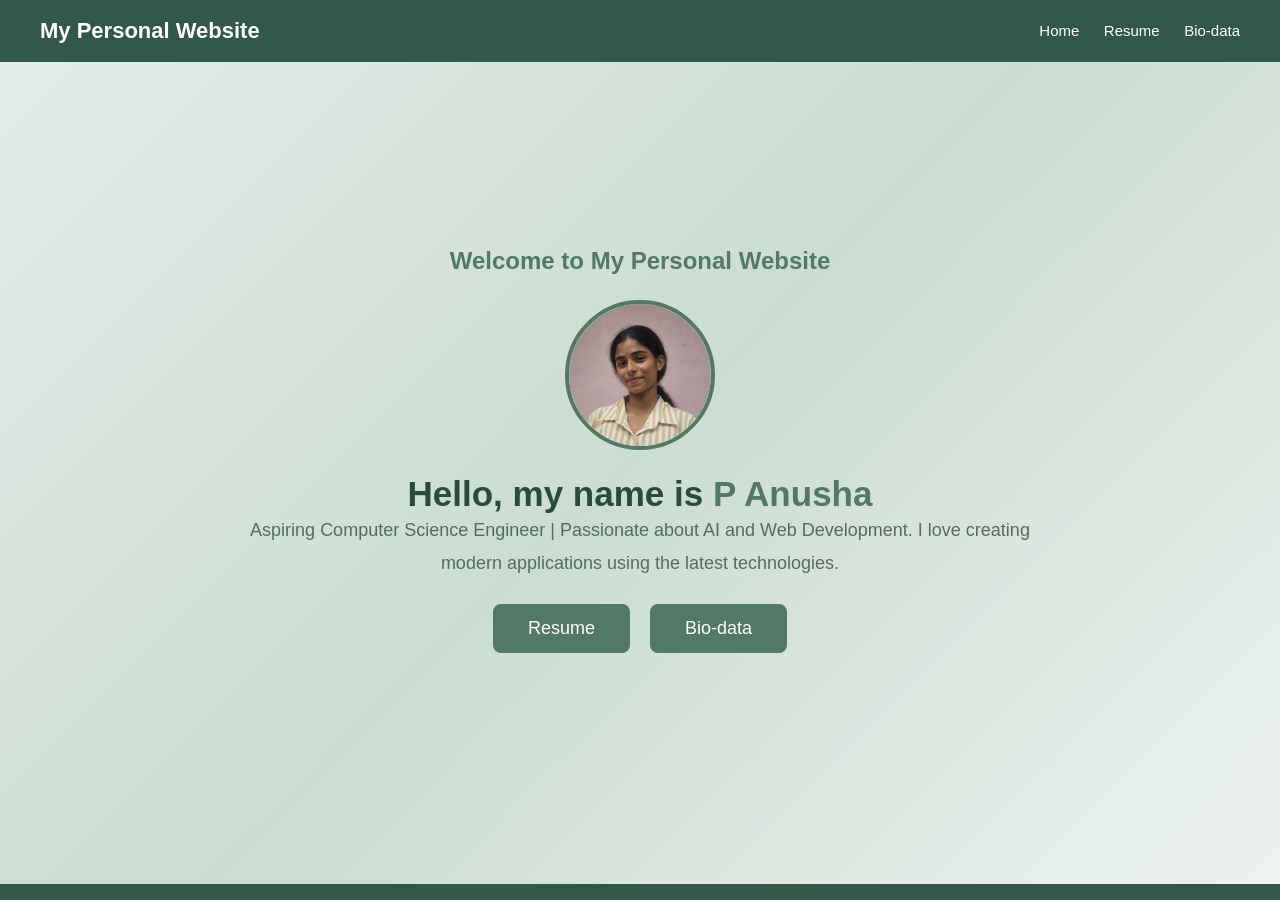
<file: index.html>
<!DOCTYPE html>
<html>
<head>
    <title>My Personal Website</title>
    <link rel="stylesheet" href="style.css">
</head>
<body>

    <!-- Header -->
    <header>
        <h2>My Personal Website</h2>
        <nav>
            <a href="index.html">Home</a>
            <a href="resume.html">Resume</a>
            <a href="biodata.html">Bio-data</a>
        </nav>
    </header>

    <!-- Main Content -->
    <div class="container">

        <h2 class="welcome">Welcome to My Personal Website</h2>

        <img src="profile.jpg" class="profile">

        <h1>Hello, my name is <span>P Anusha</span></h1>

        <p>
            Aspiring Computer Science Engineer |
            Passionate about AI and Web Development.
            I love creating modern applications
            using the latest technologies.
        </p>

        <div class="buttons">
            <a href="resume.html" class="btn">Resume</a>
            <a href="biodata.html" class="btn">Bio-data</a>
        </div>

    </div>

    <!-- Footer -->
    <footer>
    </footer>

</body>
</html>
</file>
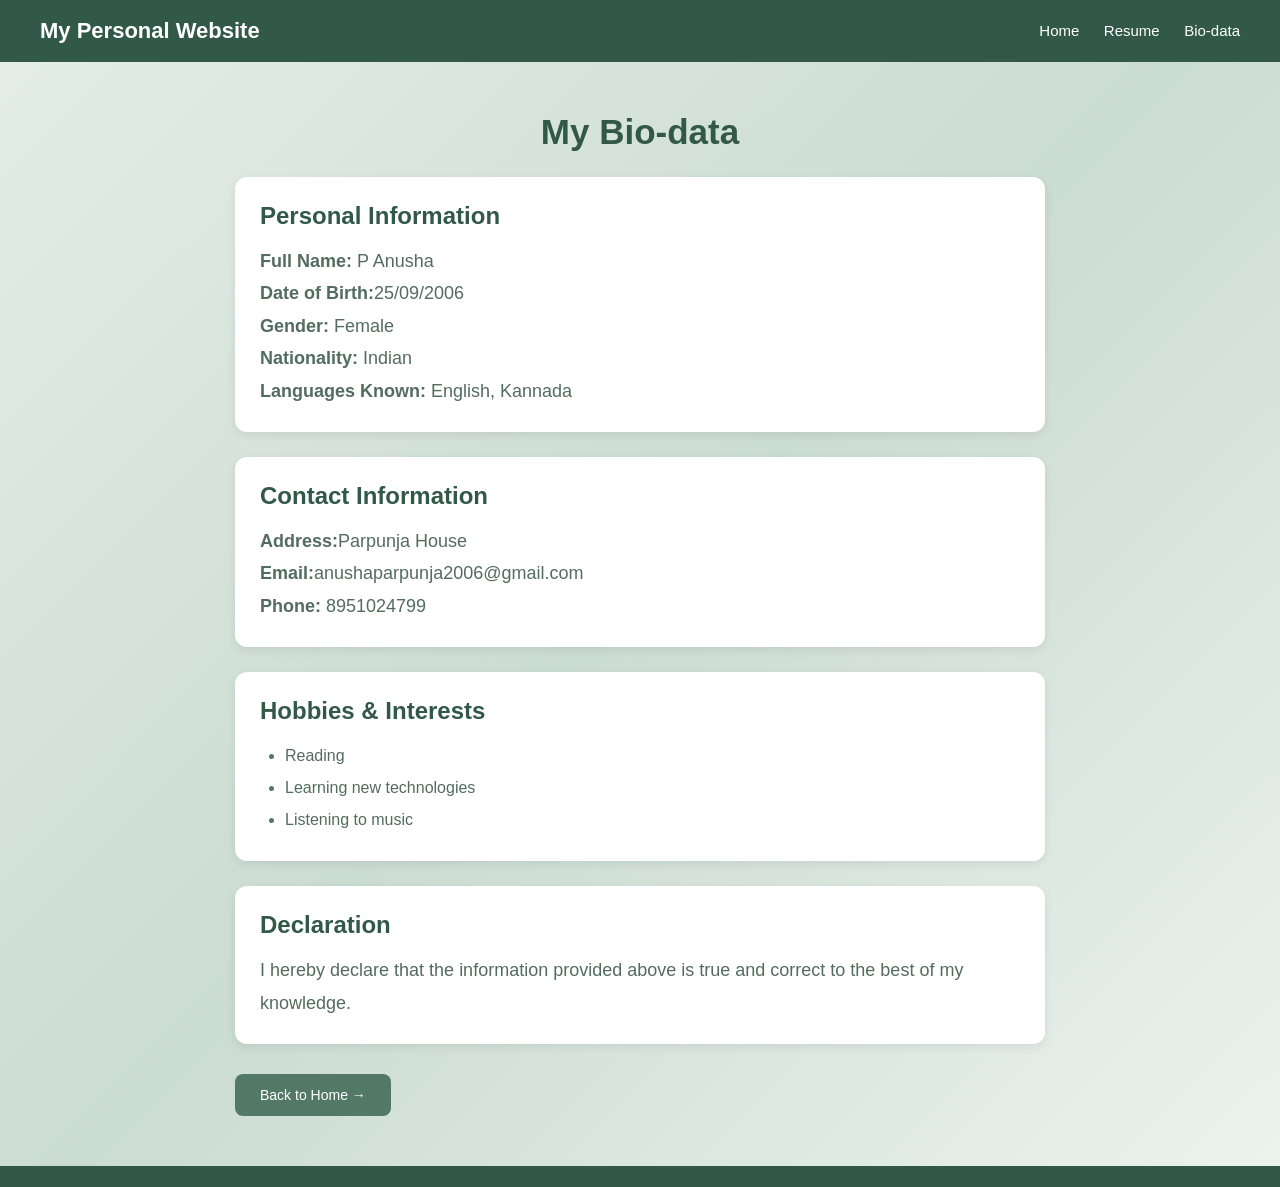
<file: biodata.html>
<!DOCTYPE html>
<html lang="en">
<head>
    <meta charset="UTF-8">
    <meta name="viewport" content="width=device-width, initial-scale=1.0">
    <title>My Bio-data</title>
    <link rel="stylesheet" href="style.css">
</head>

<body class="resume-page">

    <header>
        <h2>My Personal Website</h2>
        <nav>
            <a href="index.html">Home</a>
            <a href="resume.html">Resume</a>
            <a href="biodata.html">Bio-data</a>
        </nav>
    </header>

    <main class="resume-content">
        <h1>My Bio-data</h1>

        <section class="resume-section">
            <h2>Personal Information</h2>
            <p><strong>Full Name:</strong> P Anusha</p>
            <p><strong>Date of Birth:</strong>25/09/2006</p>
            <p><strong>Gender:</strong> Female</p>
            <p><strong>Nationality:</strong> Indian</p>
            <p><strong>Languages Known:</strong> English, Kannada</p>
           
        </section>

        <section class="resume-section">
            <h2>Contact Information</h2>
            <p><strong>Address:</strong>Parpunja House</p>
            <p><strong>Email:</strong>anushaparpunja2006@gmail.com</p>
            <p><strong>Phone:</strong> 8951024799</p>
        </section>

        <section class="resume-section">
            <h2>Hobbies & Interests</h2>
            <ul>
                <li>Reading</li>
                <li>Learning new technologies</li>
                <li>Listening to music</li>
            </ul>
        </section>

        <section class="resume-section">
            <h2>Declaration</h2>
            <p>
                I hereby declare that the information provided above
                is true and correct to the best of my knowledge.
            </p>
        </section>

        <div class="page-navigation education-navigation">
            
            <a href="index.html" class="next-btn">
                Back to Home →
            </a>
        </div>
    </main>

    <footer>
        <p></p>
    </footer>

</body>
</html>
</file>
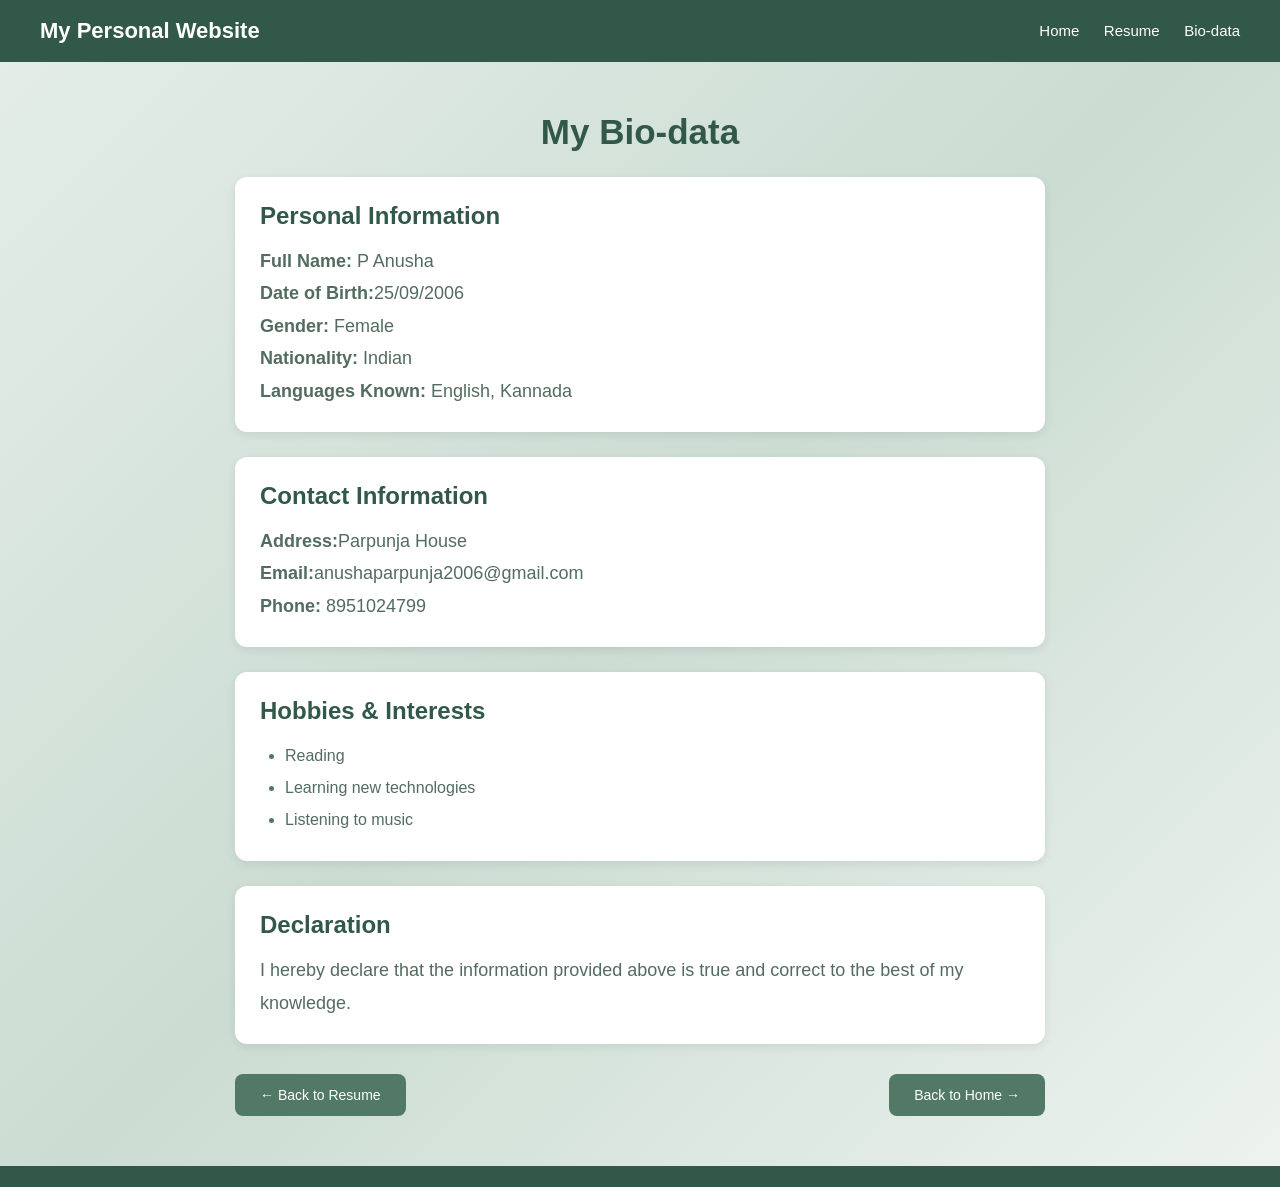
<file: Biodata.html>
<!DOCTYPE html>
<html lang="en">
<head>
    <meta charset="UTF-8">
    <meta name="viewport" content="width=device-width, initial-scale=1.0">
    <title>My Bio-data</title>
    <link rel="stylesheet" href="style.css">
</head>

<body class="resume-page">

    <header>
        <h2>My Personal Website</h2>
        <nav>
            <a href="index.html">Home</a>
            <a href="resume.html">Resume</a>
            <a href="biodata.html">Bio-data</a>
        </nav>
    </header>

    <main class="resume-content">
        <h1>My Bio-data</h1>

        <section class="resume-section">
            <h2>Personal Information</h2>
            <p><strong>Full Name:</strong> P Anusha</p>
            <p><strong>Date of Birth:</strong>25/09/2006</p>
            <p><strong>Gender:</strong> Female</p>
            <p><strong>Nationality:</strong> Indian</p>
            <p><strong>Languages Known:</strong> English, Kannada</p>
           
        </section>

        <section class="resume-section">
            <h2>Contact Information</h2>
            <p><strong>Address:</strong>Parpunja House</p>
            <p><strong>Email:</strong>anushaparpunja2006@gmail.com</p>
            <p><strong>Phone:</strong> 8951024799</p>
        </section>

        <section class="resume-section">
            <h2>Hobbies & Interests</h2>
            <ul>
                <li>Reading</li>
                <li>Learning new technologies</li>
                <li>Listening to music</li>
            </ul>
        </section>

        <section class="resume-section">
            <h2>Declaration</h2>
            <p>
                I hereby declare that the information provided above
                is true and correct to the best of my knowledge.
            </p>
        </section>

        <div class="page-navigation education-navigation">
            <a href="strengths.html" class="next-btn">
                ← Back to Resume
            </a>
            <a href="index.html" class="next-btn">
                Back to Home →
            </a>
        </div>
    </main>

    <footer>
        <p></p>
    </footer>

</body>
</html>
</file>
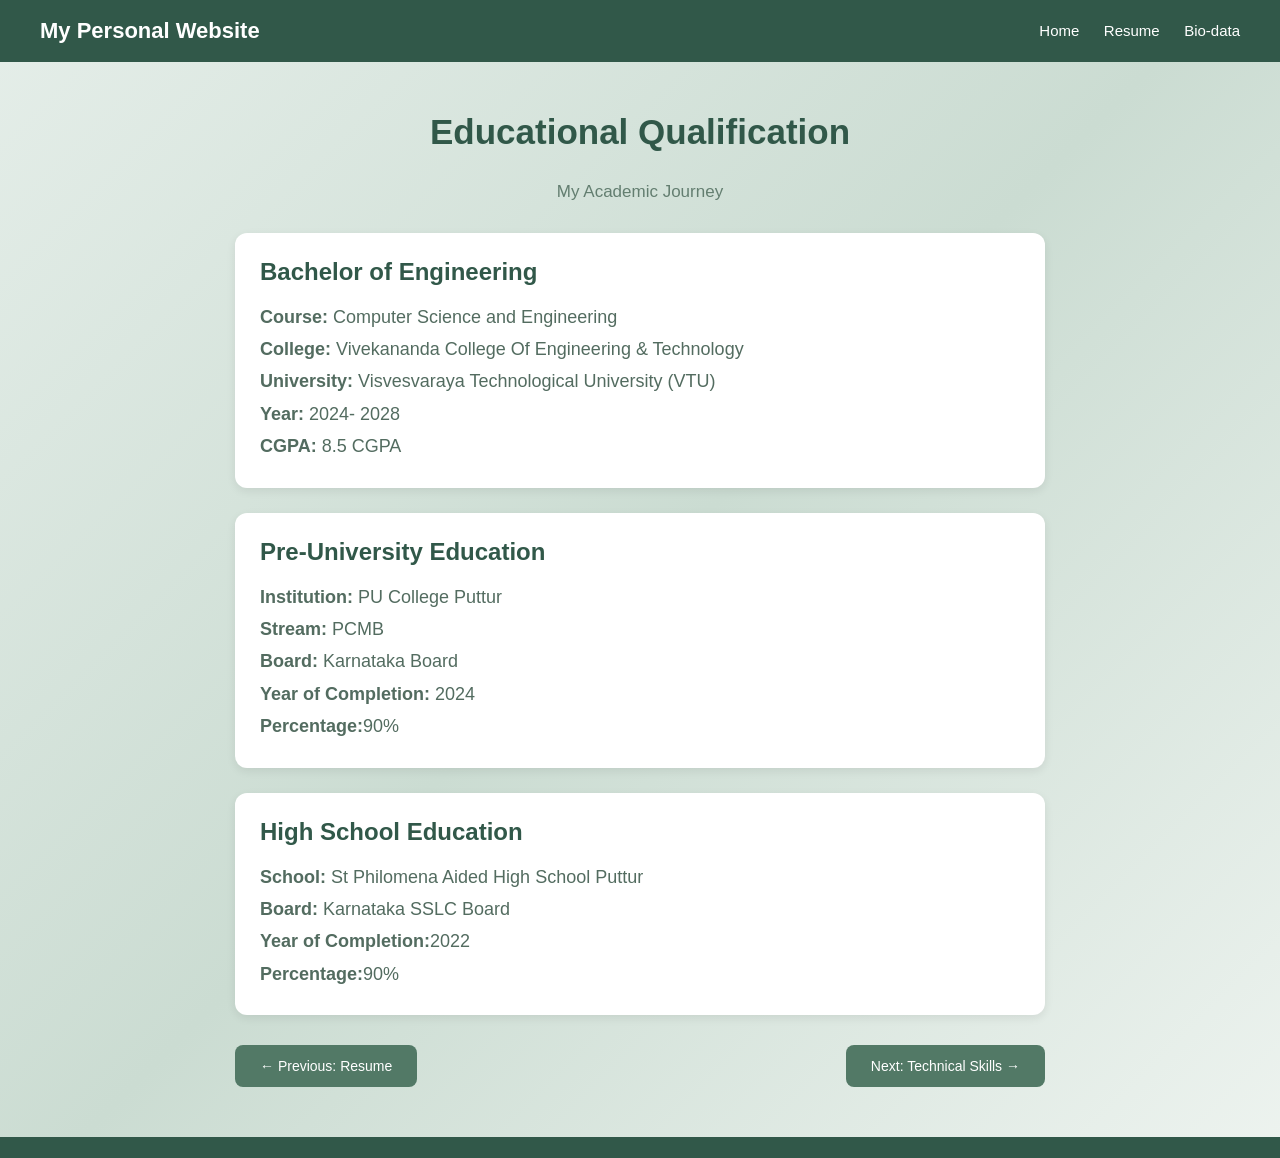
<file: education.html>
<!DOCTYPE html>
<html lang="en">

<head>
    <meta charset="UTF-8">
    <meta name="viewport" content="width=device-width, initial-scale=1.0">
    <title>My Education</title>
    <link rel="stylesheet" href="style.css">
</head>

<body class="resume-page">

    <!-- Header -->
    <header>
        <h2>My Personal Website</h2>

        <nav>
            <a href="index.html">Home</a>
            <a href="resume.html">Resume</a>
            <a href="biodata.html">Bio-data</a>
        </nav>
    </header>

    <!-- Education Content -->
    <main class="resume-content">

        <h1>Educational Qualification</h1>

        <p class="role">
            My Academic Journey
        </p>

        <!-- Degree -->
        <section class="resume-section">

            <h2>Bachelor of Engineering</h2>

            <p><strong>Course:</strong> Computer Science and Engineering</p>

            <p><strong>College:</strong> Vivekananda College Of Engineering & Technology</p>

            <p><strong>University:</strong> Visvesvaraya Technological University (VTU)</p>

            <p><strong>Year:</strong> 2024- 2028</p>

            <p><strong>CGPA:</strong> 8.5 CGPA</p>

        </section>

        <!-- PUC -->
        <section class="resume-section">

            <h2>Pre-University Education</h2>

            <p><strong>Institution:</strong>  PU College Puttur</p>

            <p><strong>Stream:</strong> PCMB </p>

            <p><strong>Board:</strong> Karnataka Board</p>

            <p><strong>Year of Completion:</strong> 2024</p>

            <p><strong>Percentage:</strong>90%</p>

        </section>

        <!-- School -->
        <section class="resume-section">

            <h2>High School Education</h2>

            <p><strong>School:</strong> St Philomena Aided High School Puttur</p>

            <p><strong>Board:</strong> Karnataka SSLC Board</p>

            <p><strong>Year of Completion:</strong>2022</p>

            <p><strong>Percentage:</strong>90%</p>

        </section>

        <!-- Navigation -->
        <div class="page-navigation education-navigation">

            <a href="resume.html" class="next-btn">
                ← Previous: Resume
            </a>

            <a href="skills.html" class="next-btn">
                Next: Technical Skills →
            </a>

        </div>

    </main>

    <!-- Footer -->
    <footer>
        <p></p>
    </footer>

</body>
</html>
</file>
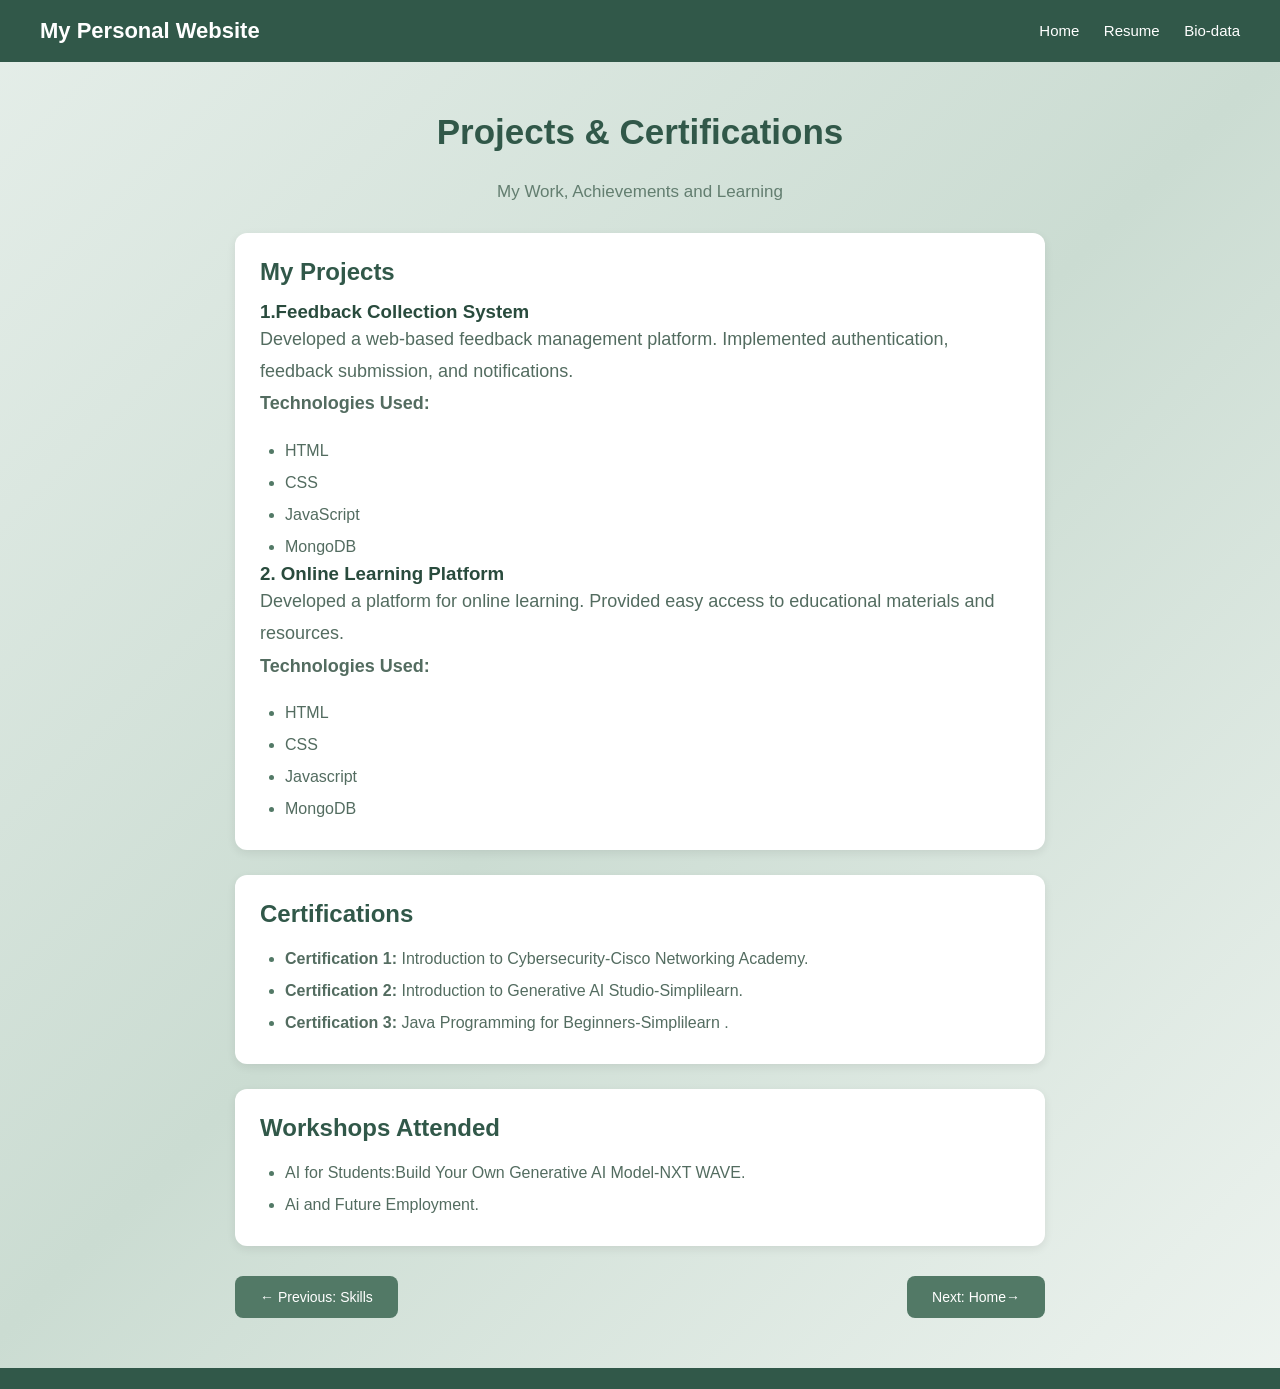
<file: projects-certifications.html>
<!DOCTYPE html>
<html lang="en">

<head>
    <meta charset="UTF-8">
    <meta name="viewport" content="width=device-width, initial-scale=1.0">
    <title>Projects and Certifications</title>
    <link rel="stylesheet" href="style.css">
</head>

<body class="resume-page">

    <!-- Header -->
    <header>
        <h2>My Personal Website</h2>

        <nav>
            <a href="index.html">Home</a>
            <a href="resume.html">Resume</a>
            <a href="biodata.html">Bio-data</a>
        </nav>
    </header>

    <!-- Main Content -->
    <main class="resume-content">

        <h1>Projects & Certifications</h1>

        <p class="role">
            My Work, Achievements and Learning
        </p>

        <!-- Projects Section -->
        <section class="resume-section">

            <h2>My Projects</h2>

            <h3>1.Feedback Collection System</h3>

            <p>
               Developed a web-based feedback management platform.
               Implemented authentication, feedback submission, and notifications.
            </p>

            <p><strong>Technologies Used:</strong></p>

            <ul>
                <li>HTML</li>
                <li>CSS</li>
                <li>JavaScript</li>
                <li>MongoDB</li>
            </ul>

            <h3>2. Online Learning Platform</h3>

            <p>
               Developed a platform for online learning.
Provided easy access to educational materials and resources.
            </p>

            <p><strong>Technologies Used:</strong></p>
           <ul> <li>HTML</li>
            <li>CSS</li>
            <li>Javascript</li>
            <li>MongoDB</li>
            </ul>
        </section>

        <!-- Certifications Section -->
        <section class="resume-section">

            <h2>Certifications</h2>

            <ul>
                <li>
                    <strong>Certification 1:</strong>
                    Introduction to Cybersecurity-Cisco Networking Academy.
                </li>

                <li>
                    <strong>Certification 2:</strong>
                    Introduction to Generative AI Studio-Simplilearn.
                </li>

                <li>
                    <strong>Certification 3:</strong>
                    Java Programming for Beginners-Simplilearn .
                </li>
            </ul>

        </section>

        <!-- Workshops and Achievements -->
        <section class="resume-section">

            <h2>Workshops Attended</h2>

            <ul>
                <li>AI for Students:Build Your Own Generative AI Model-NXT WAVE.</li>
                <li>Ai and Future Employment.</li>
                
            </ul>

        </section>

        <!-- Navigation -->
        <div class="page-navigation education-navigation">

            <a href="skills.html" class="next-btn">
                ← Previous: Skills
            </a>

            <a href="index.html" class="next-btn">
                Next: Home→
            </a>

        </div>

    </main>

    <!-- Footer -->
    <footer>
        <p></p>
    </footer>

</body>
</html>
</file>
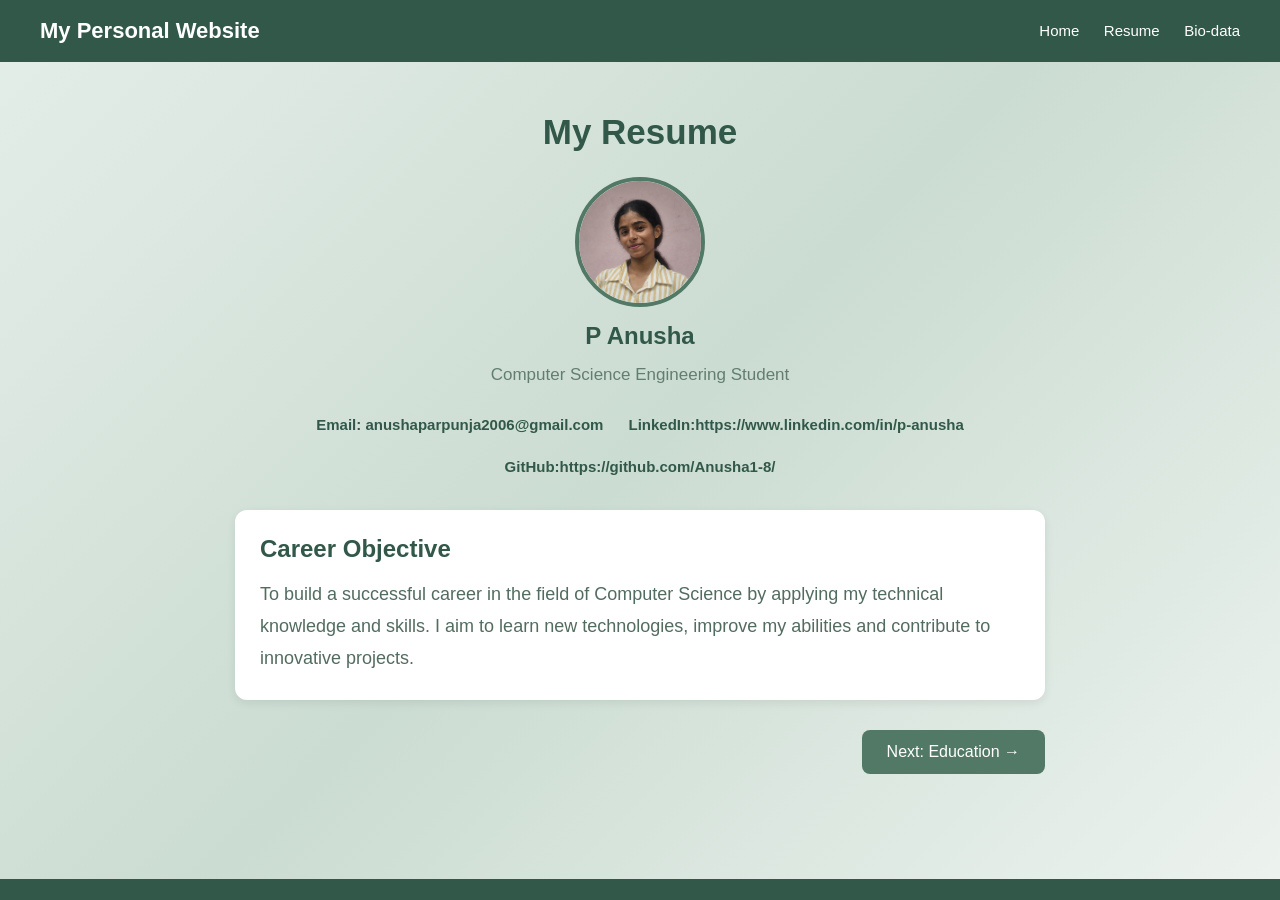
<file: resume.html>
<!DOCTYPE html>
<html lang="en">
<head>
    <meta charset="UTF-8">
    <meta name="viewport" content="width=device-width, initial-scale=1.0">
    <title>My Resume</title>
    <link rel="stylesheet" href="style.css">
</head>

<body class="resume-page">

    <!-- Header -->
    <header>
        <h2>My Personal Website</h2>
        <nav>
            <a href="index.html">Home</a>
            <a href="resume.html">Resume</a>
            <a href="biodata.html">Bio-data</a>
        </nav>
    </header>

    <!-- Main Content -->
    <main class="resume-content">

        <h1>My Resume</h1>

        <!-- Profile -->
        <img src="profile.jpg"
             alt="P Anusha Profile Photo"
             class="resume-profile">

        <h2>P Anusha</h2>

        <p class="role">
            Computer Science Engineering Student
        </p>

        <!-- Contact Links -->
        <div class="profile-links">

            <a href="https://anushaparpunja2006@gmail.com">
                Email: anushaparpunja2006@gmail.com
            </a>

            <a href="https://www.linkedin.com/in/p-anusha" >
                LinkedIn:https://www.linkedin.com/in/p-anusha
            </a>

            <a href="https://github.com/Anusha1-8/">
                GitHub:https://github.com/Anusha1-8/
            </a>
           
        </div>

        <!-- Career Objective -->
        <section class="resume-section">

            <h2>Career Objective</h2>

            <p>
                To build a successful career in the field of
                Computer Science by applying my technical
                knowledge and skills. I aim to learn new
                technologies, improve my abilities and
                contribute to innovative projects.
            </p>

        </section>

        <!-- Next Button -->
        <div class="page-navigation">
            <a href="education.html" class="next-btn">
                Next: Education →
            </a>
        </div>

    </main>

    <!-- Footer -->
    <footer>
        <p></p>
    </footer>

</body>
</html>
</file>
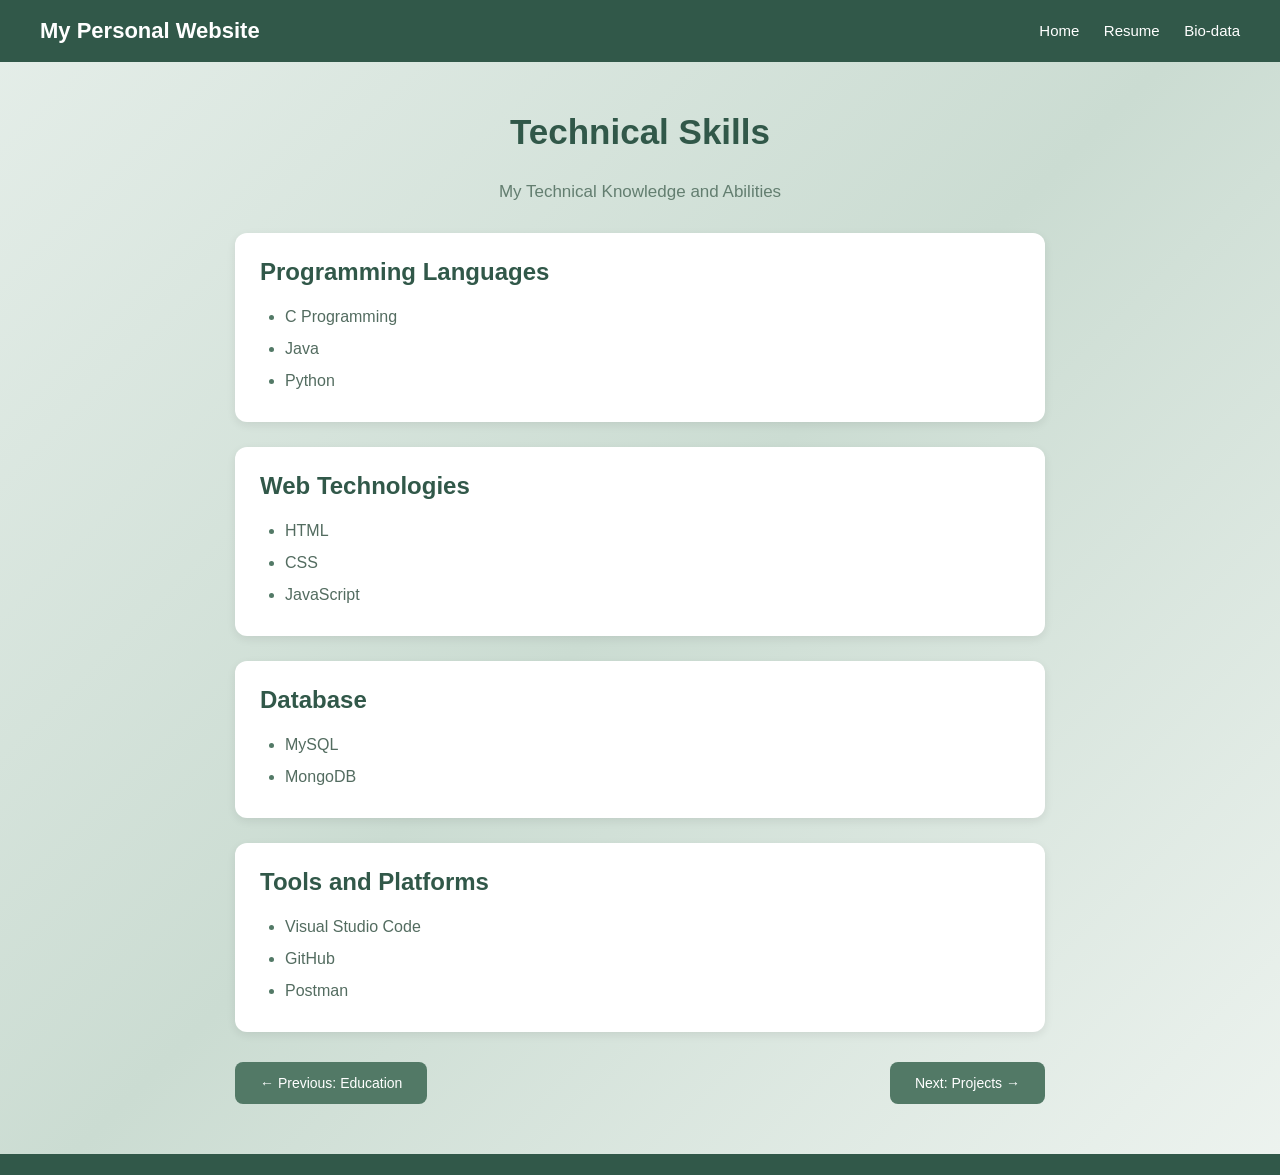
<file: skills.html>
<!DOCTYPE html>
<html lang="en">

<head>
    <meta charset="UTF-8">
    <meta name="viewport" content="width=device-width, initial-scale=1.0">
    <title>My Technical Skills</title>
    <link rel="stylesheet" href="style.css">
</head>

<body class="resume-page">

    <!-- Header -->
    <header>
        <h2>My Personal Website</h2>

        <nav>
            <a href="index.html">Home</a>
            <a href="resume.html">Resume</a>
            <a href="biodata.html">Bio-data</a>
        </nav>
    </header>

    <!-- Skills Content -->
    <main class="resume-content">

        <h1>Technical Skills</h1>

        <p class="role">My Technical Knowledge and Abilities</p>

        <!-- Programming Languages -->
        <section class="resume-section">
            <h2>Programming Languages</h2>
            <ul>
                <li>C Programming</li>
                <li>Java</li>
                <li>Python</li>
            </ul>
        </section>

        <!-- Web Technologies -->
        <section class="resume-section">
            <h2>Web Technologies</h2>
            <ul>
                <li>HTML</li>
                <li>CSS</li>
                <li>JavaScript</li>
            </ul>
        </section>

        <!-- Database -->
        <section class="resume-section">
            <h2>Database</h2>
            <ul>
                <li>MySQL</li>
                <li>MongoDB</li>
            </ul>
        </section>

        <!-- Tools -->
        <section class="resume-section">
            <h2>Tools and Platforms</h2>
            <ul>
                <li>Visual Studio Code</li>
                <li>GitHub</li>
                <li>Postman</li>
            </ul>
        </section>

        <!-- Navigation -->
        <div class="page-navigation education-navigation">

            <a href="education.html" class="next-btn">
                ← Previous: Education
            </a>

            <a href="projects-certifications.html" class="next-btn">
                Next: Projects →
            </a>

        </div>

    </main>

    <!-- Footer -->
    <footer>
        <p></p>
    </footer>

</body>
</html>
</file>
<file: style.css>
/* ===== GENERAL STYLING ===== */

* {
    margin: 0;
    padding: 0;
    box-sizing: border-box;
    font-family: Arial, sans-serif;
}

body {
    min-height: 100vh;
    display: flex;
    justify-content: center;
    align-items: center;
    background: linear-gradient(135deg,
        #e5eee9, #cbdcd2, #edf3ef);
    color: #294b3d;
    text-align: center;
}

h1 {
    font-size: 35px;
    color: #294b3d;
}

h1 span {
    color: #527966;
}

p {
    font-size: 18px;
    line-height: 1.8;
    color: #536c60;
    margin-bottom: 25px;
}

/* ===== HOME PAGE ===== */

.container {
    max-width: 850px;
    padding: 30px;
}

.profile {
    width: 150px;
    height: 150px;
    border-radius: 50%;
    border: 4px solid #527966;
    object-fit: cover;
    margin-bottom: 20px;
}

.buttons {
    display: flex;
    justify-content: center;
    gap: 20px;
}

.btn {
    text-decoration: none;
    color: white;
    background: #527966;
    padding: 14px 35px;
    border-radius: 8px;
    font-size: 18px;
    transition: 0.3s;
}

.btn:hover {
    background: #315849;
    transform: translateY(-4px);
}

/* ===== HEADER ===== */

header {
    position: absolute;
    top: 0;
    left: 0;
    width: 100%;
    background: #315849;
    padding: 18px 40px;
    display: flex;
    justify-content: space-between;
    align-items: center;
    color: white;
}

header h2 {
    margin: 0;
    font-size: 22px;
    color: white;
}

nav a {
    color: white;
    text-decoration: none;
    margin-left: 20px;
    font-size: 15px;
}

nav a:hover {
    color: #cbdcd2;
}

/* ===== WELCOME HEADING ===== */

.welcome {
    color: #527966;
    margin-bottom: 25px;
}

/* ===== FOOTER ===== */

footer {
    position: absolute;
    bottom: 0;
    left: 0;
    width: 100%;
    background: #315849;
    text-align: center;
    padding: 8px;
}

footer p {
    color: white;
    font-size: 14px;
    margin: 5px;
}

/* ===== RESUME DASHBOARD (IF USED) ===== */

.resume-menu {
    display: grid;
    grid-template-columns: repeat(2, 1fr);
    gap: 20px;
    margin: 35px 0;
}

.resume-card {
    background: white;
    padding: 25px;
    border-radius: 12px;
    text-decoration: none;
    color: #315849;
    box-shadow: 0 3px 10px rgba(0,0,0,0.08);
    transition: 0.3s;
}

.resume-card h2 {
    margin-top: 0;
}

.resume-card p {
    color: #637e70;
    font-size: 15px;
}

.resume-card:hover {
    transform: translateY(-5px);
    background: #dceae1;
}

/* ===== RESUME PAGE ===== */

.resume-page {
    display: flex;
    flex-direction: column;
    justify-content: flex-start;
    align-items: stretch;
    min-height: 100vh;
    padding: 0;
    margin: 0;
}

/* Resume Header */

.resume-page header {
    position: relative;
    flex-shrink: 0;
}

/* Resume Main Content */

.resume-content {
    width: 90%;
    max-width: 850px;
    margin: 30px auto;
    padding: 20px;
    flex: 1;
    text-align: center;
}

.resume-content h1 {
    color: #315849;
    margin-bottom: 25px;
}

.resume-content h2 {
    color: #315849;
}

/* Resume Profile Image */

.resume-content img.resume-profile {
    width: 130px;
    height: 130px;
    max-width: 130px;
    border-radius: 50%;
    border: 4px solid #527966;
    object-fit: cover;
    object-position: center;
    display: block;
    margin: 15px auto;
}

/* Student Role */

.role {
    color: #637e70;
    font-size: 17px;
    margin: 10px 0 20px;
}

/* Email, LinkedIn and GitHub */

.resume-content .profile-links {
    display: flex;
    justify-content: center;
    align-items: center;
    flex-wrap: wrap;
    gap: 25px;
    margin: 25px 0 35px;
}

.resume-content .profile-links a {
    color: #315849;
    text-decoration: none;
    font-size: 15px;
    font-weight: bold;
    margin: 0;
}

.resume-content .profile-links a:hover {
    color: #527966;
    text-decoration: underline;
}

/* Career Objective */

.resume-section {
    background: white;
    padding: 25px;
    margin: 25px 0;
    border-radius: 12px;
    text-align: left;
    box-shadow: 0 3px 10px rgba(0,0,0,0.08);
}

.resume-section h2 {
    color: #315849;
    margin-bottom: 15px;
}

.resume-section p {
    color: #536c60;
    line-height: 1.8;
    margin-bottom: 0;
}

/* Previous and Next Buttons */

.page-navigation {
    display: flex;
    justify-content: flex-end;
    margin-top: 30px;
}

.next-btn {
    background: #527966;
    color: white;
    padding: 13px 25px;
    text-decoration: none;
    border-radius: 8px;
    transition: 0.3s;
}

.next-btn:hover {
    background: #315849;
}

/* Resume Footer */

.resume-page footer {
    position: static;
    width: 100%;
    margin-top: auto;
    flex-shrink: 0;
}

/* ===== RESPONSIVE DESIGN ===== */

@media (max-width: 600px) {

    header {
        padding: 15px;
        flex-direction: column;
        gap: 12px;
    }

    nav a {
        margin: 0 7px;
    }

    .resume-content {
        width: 95%;
        padding: 15px;
    }

    .resume-content .profile-links {
        gap: 15px;
    }

    .resume-menu {
        grid-template-columns: 1fr;
    }

    .buttons {
        flex-wrap: wrap;
    }
}
/* Education Page Navigation */

.education-navigation {
    justify-content: space-between;
    gap: 15px;
    flex-wrap: wrap;
}

.education-page .resume-section {
    border-left: 5px solid #527966;
}

.education-navigation .next-btn {
    font-size: 14px;
}

/* Technical Skills */

.resume-section ul {
    padding-left: 25px;
    margin-top: 15px;
}

.resume-section ul li {
    color: #536c60;
    font-size: 16px;
    line-height: 2;
    text-align: left;
}

.resume-section ul li::marker {
    color: #527966;
}
</file>
